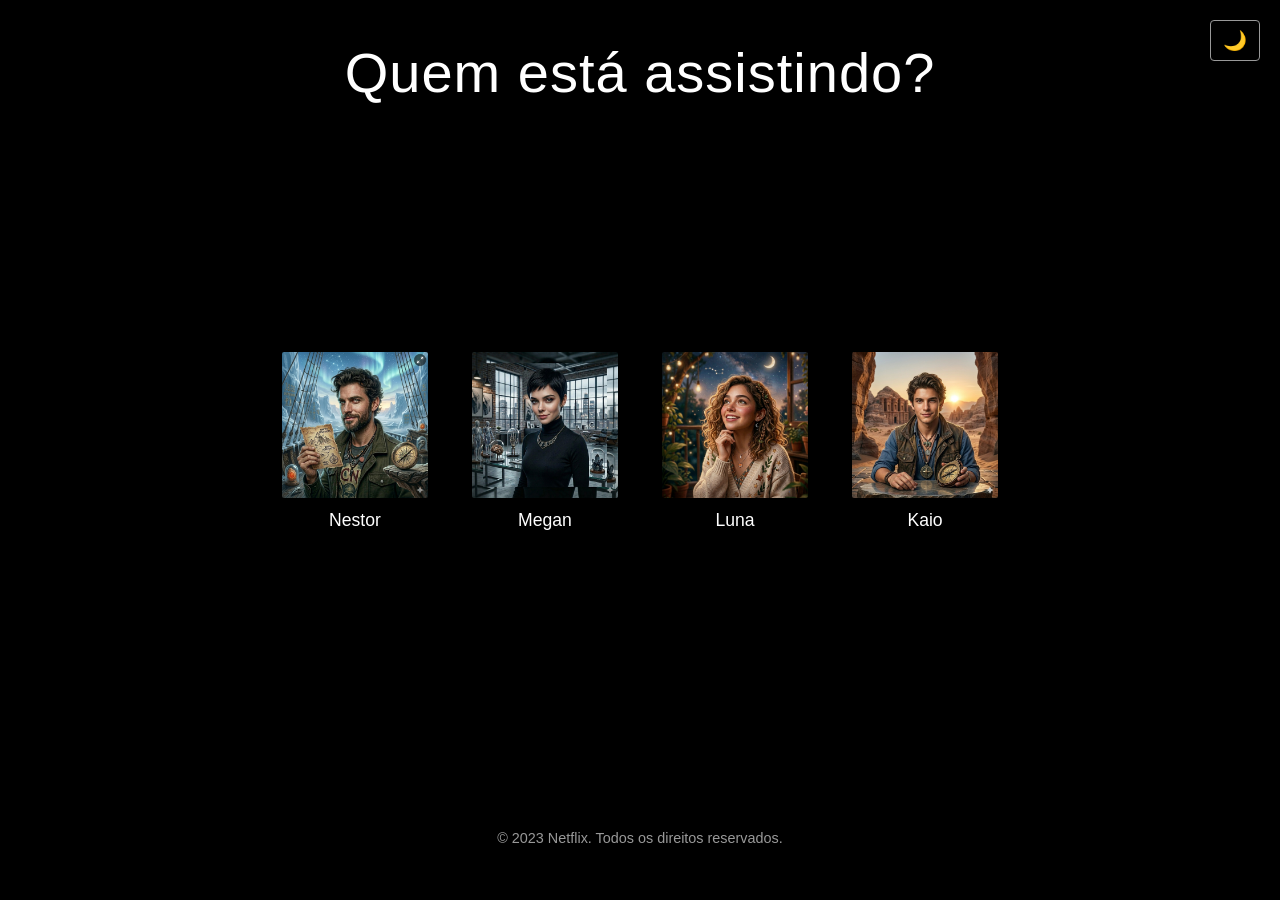
<file: index.html>
<!DOCTYPE html>
<html lang="pt-BR">
<head>
  <meta charset="utf-8" />
  <meta name="viewport" content="width=device-width,initial-scale=1" />
  <title>Netflix - Quem está assistindo?</title>

  <script>
    (function () {
      try {
        const temaSalvo = localStorage.getItem('theme'); 
        if (temaSalvo === 'light' || temaSalvo === 'dark') {
          document.documentElement.setAttribute('data-theme', temaSalvo);
        } else {
          // Se não houver nada salvo, ele começa no modo escuro (padrão Netflix)
          document.documentElement.setAttribute('data-theme', 'dark');
        }
      } catch (e) {}
    })();
  </script>

  <link rel="stylesheet" href="styles.css" />
</head>
<body>

  <header>
    <h1>Quem está assistindo?</h1>

    <button id="theme-toggle" class="theme-toggle" title="Trocar as cores do site">
      <span class="theme-toggle__icon">🌙</span>
    </button>
  </header>

  <main>
    <section class="profiles">
      <ul class="profiles-wrapper">
        <li class="profiles-group">
          <ol class="profile-list">
            
            <li class="profile" tabindex="0">
              <img src="Assets/perfil1.jpg" alt="Foto do Nestor">
              <p>Nestor</p>
            </li>

            <li class="profile" tabindex="0">
              <img src="Assets/perfil2.jpg" alt="Foto da Megan">
              <p>Megan</p>
            </li>

            <li class="profile" tabindex="0">
              <img src="Assets/perfil3.jpg" alt="Foto da Luna">
              <p>Luna</p>
            </li>

            <li class="profile" tabindex="0">
              <img src="Assets/perfil4.jpg" alt="Foto do Kaio">
              <p>Kaio</p>
            </li>

          </ol>
        </li>
      </ul>
    </section>
  </main>

  <footer>
    <p>&copy; 2023 Netflix. Todos os direitos reservados.</p>
  </footer>

  <script src="index.js" defer></script>
</body>
</html>
</file>
<file: styles.css>
/* ESTE ARQUIVO CONTROLA O VISUAL (CORES, TAMANHOS E POSIÇÕES).
   Ele usa "variáveis" (os nomes com --), que funcionam como potes de tinta 
   que guardamos para usar no site todo.
*/

/* Cores padrão quando o site abre (Modo Escuro) */
:root {
  --bg: #000000;             /* Cor do fundo (Preto) */
  --text: #ffffff;           /* Cor do texto (Branco) */
  --muted: #999999;          /* Cor de textos menos importantes (Cinza) */
  --accent: #e50914;         /* Cor principal (Vermelho Netflix) */
  --profile-border: #ffffff; /* Cor da borda da foto */
  --gap-default: 40px;       /* Espaço padrão entre as coisas */
  --transition-fast: 180ms;  /* Velocidade das animações */
}

/* Cores que mudam quando você ativa o Modo Claro (Botão do Sol) */
html[data-theme="light"] {
  --bg: #ffffff;             /* Fundo vira Branco */
  --text: #111111;           /* Texto vira Preto */
  --muted: #666666;          /* Cinza fica mais escuro */
  --profile-border: #111111; /* Borda da foto fica preta */
}

/* Configurações gerais para que o site ocupe a tela toda sem erros */
* { box-sizing: border-box; }
html, body { height: 100%; margin: 0; padding: 0; }

body {
  background-color: var(--bg);
  color: var(--text);
  font-family: 'Helvetica Neue', Arial, sans-serif;
  display: flex;
  flex-direction: column;
  min-height: 100vh;
  /* Deixa as letras mais nítidas na tela */
  -webkit-font-smoothing: antialiased;
  -moz-osx-font-smoothing: grayscale;
  /* Faz a troca de cores entre claro/escuro ser suave */
  transition: background-color var(--transition-fast) ease, color var(--transition-fast) ease;
}

/* Configuração do Título principal e do topo do site */
header {
  padding: 40px 4% 0;
  text-align: center;
}

h1 {
  font-size: clamp(1.5rem, 5vw, 3.5rem); /* O tamanho da letra aumenta se a tela for grande */
  font-weight: 500;
  margin: 0;
  letter-spacing: 1px;
}

/* O Botão que troca o Tema (Sol/Lua) */
.theme-toggle {
  position: fixed;   /* 👈 tira do fluxo e fixa na tela */
  top: 20px;         /* distância do topo */
  right: 20px;       /* distância da direita */

  background: transparent;
  border: 1px solid var(--muted);
  color: var(--text);
  padding: 8px 12px;
  border-radius: 4px;
  cursor: pointer;
  font-size: 1.2rem;
  transition: all 0.2s ease;

  z-index: 1000;     
}
.theme-toggle:hover {
  background: rgba(255,255,255,0.1); /* Dá um brilho ao passar o mouse */
}

/* Área onde os perfis ficam organizados */
main {
  flex: 1;
  display: flex;
  align-items: center;
  justify-content: center;
  padding: 20px;
}

.profiles-wrapper {
  list-style: none;
  padding: 0;
  margin: 0;
  width: 100%;
  max-width: 1200px;
}

.profile-list {
  display: flex;
  flex-wrap: wrap;       /* Se não couber na linha, pula para a de baixo */
  justify-content: center;
  gap: var(--gap-default);
  list-style: none;
  padding: 0;
  margin: 0;
}

/* Estilo de cada Perfil individual */
.profile {
  text-align: center;
  cursor: pointer;
  transition: transform 0.25s ease;
  outline: none;
}

/* Efeito de subir um pouco quando você seleciona ou usa o teclado */
.profile:focus {
  outline: 3px solid rgba(229,9,20,0.12);
  transform: translateY(-4px);
}

/* Estilo das Fotos dos Perfis */
.profile img {
  width: 150px;
  height: 150px;
  border-radius: 4px; /* Formato quadrado levemente arredondado */
  object-fit: cover;
  border: 2px solid transparent;
  transition: border-color 0.25s ease, transform 0.25s ease;
  display: block;
  margin: 0 auto;
}

/* Quando o mouse passa em cima da foto, ela ganha uma borda branca/preta */
@media (hover: hover) {
  .profile img:hover {
    border-color: var(--profile-border);
    transform: translateY(-4px);
  }
}

/* Estilo do Nome embaixo da foto */
.profile p {
  margin: 10px 0 0;
  font-size: 1.1rem;
  font-weight: 500;
  color: var(--text);
}

/* Quando você CLICA no perfil, ele ganha a borda vermelha da Netflix */
.profile.selected img {
  border-color: var(--accent);
  transform: scale(1.05); /* Aumenta um pouquinho de tamanho */
}

/* Rodapé do site */
footer {
  padding: 40px;
  text-align: center;
  color: var(--muted);
  font-size: 0.9rem;
}

/* AJUSTES PARA CELULAR (Telas pequenas) */
@media (max-width: 480px) {
  :root { --gap-default: 12px; }
  .profile img { width: 100px; height: 100px; }
  h1 { font-size: 1.8rem; }
}
</file>
